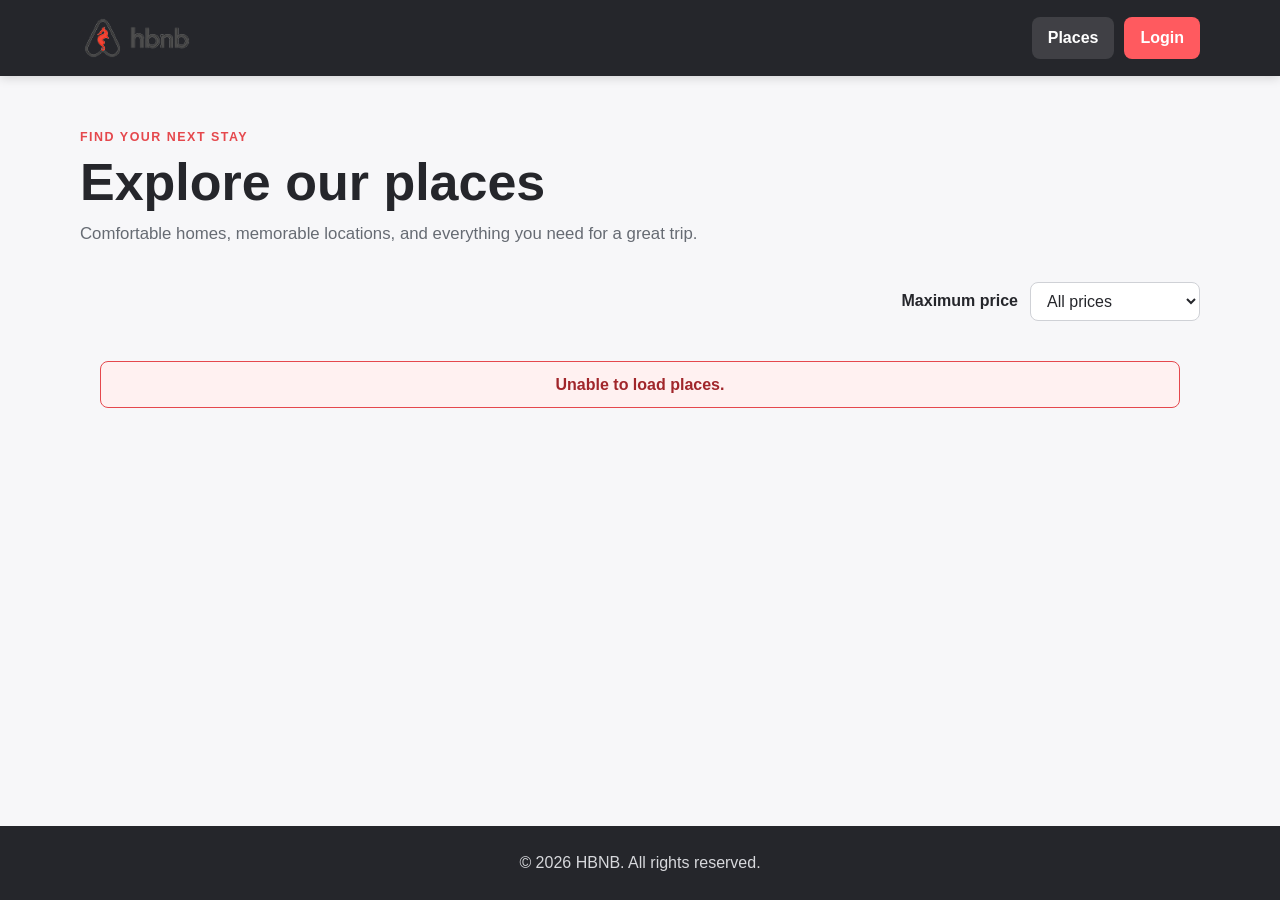
<file: client/index.html>
<!DOCTYPE html>
<html lang="en">
<head>
    <meta charset="UTF-8">
    <meta name="viewport" content="width=device-width, initial-scale=1.0">
    <meta name="description" content="Browse unique places to stay with HBNB.">
    <title>HBNB | Places</title>
    <link rel="stylesheet" href="styles.css">
</head>
<body data-page="places">
    <header class="site-header">
        <nav class="navbar" aria-label="Main navigation">
            <a class="brand" href="index.html" aria-label="HBNB home">
                <img class="logo" src="images/logo.png" alt="HBNB logo">
            </a>
            <div class="nav-links">
                <a class="nav-link active" href="index.html" aria-current="page">Places</a>
                <a class="nav-link" href="add_place.html" data-auth-only hidden>Add Place</a>
                <a id="login-link" class="login-button" href="login.html">Login</a>
                <button class="logout-button" type="button" data-auth-only hidden>Logout</button>
            </div>
        </nav>
    </header>

    <main>
        <section class="hero" aria-labelledby="places-heading">
            <p class="eyebrow">Find your next stay</p>
            <h1 id="places-heading">Explore our places</h1>
            <p>Comfortable homes, memorable locations, and everything you need for a great trip.</p>
        </section>

        <section class="filter" aria-label="Filter places by price">
            <label for="price-filter">Maximum price</label>
            <select id="price-filter" name="price-filter">
                <option value="10">Up to $10</option>
                <option value="50">Up to $50</option>
                <option value="100">Up to $100</option>
                <option value="all" selected>All prices</option>
            </select>
        </section>

        <section id="places-list" class="places-grid" aria-label="Available places">
            <p class="places-message" role="status">Loading places…</p>
        </section>
    </main>

    <footer>
        <p>&copy; 2026 HBNB. All rights reserved.</p>
    </footer>
    <script type="module" src="js/app.js"></script>
</body>
</html>
</file>
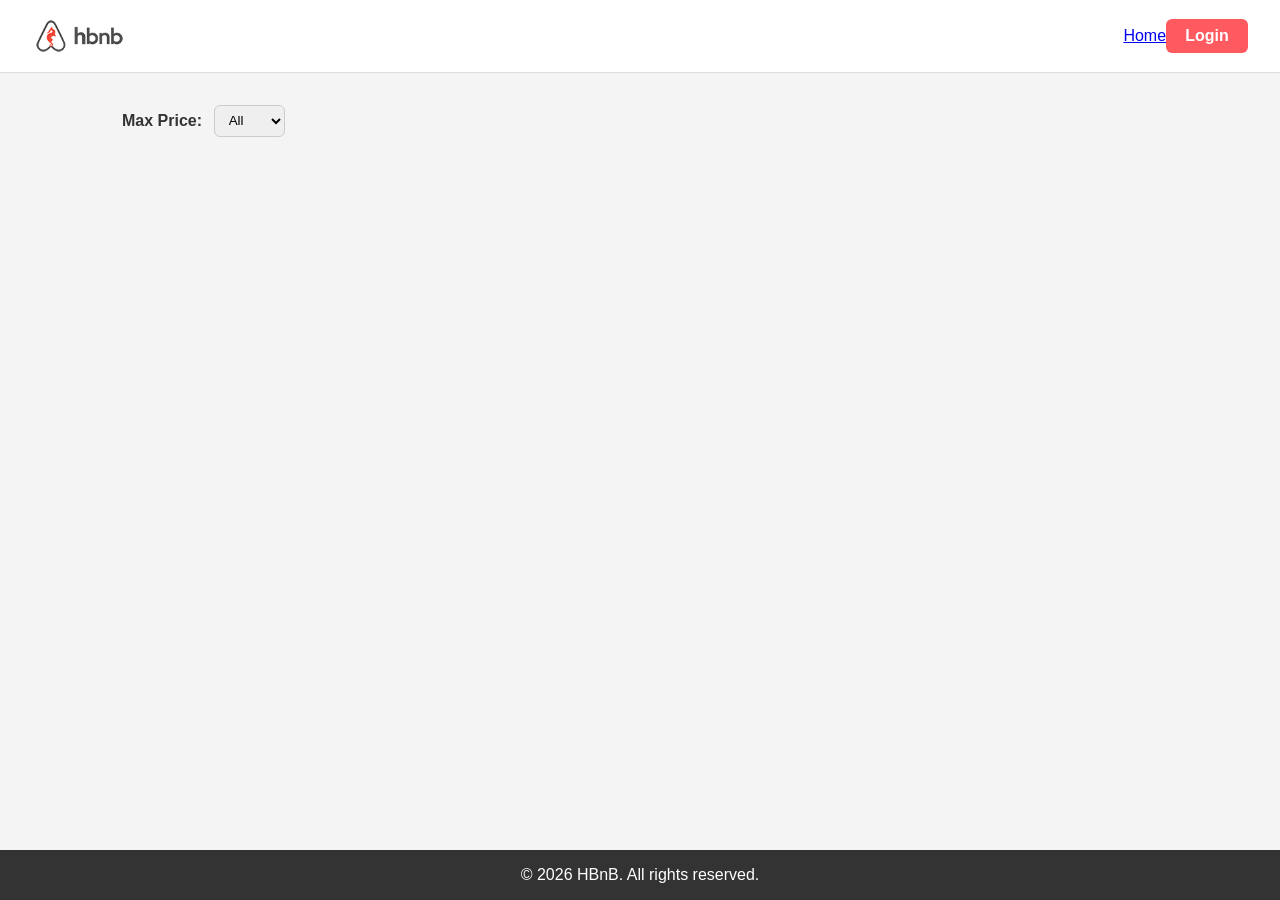
<file: part4/index.html>
<!DOCTYPE html>
<html lang="en">
<head>
    <meta charset="UTF-8">
    <meta name="viewport" content="width=device-width, initial-scale=1.0">
    <title>HBnB - List of Places</title>
    <link rel="icon" href="images/icon.png">
    <link rel="stylesheet" href="styles.css">
</head>
<body>
    <header>
        <img src="images/logo.png" alt="HBnB logo" class="logo">
        <nav>
            <a href="index.html">Home</a>
            <a href="login.html" id="login-link" class="login-button">Login</a>
        </nav>
    </header>
    <main>
        <section id="filter">
            <label for="price-filter">Max Price:</label>
            <select id="price-filter">
                <!-- Options will be populated dynamically -->
            </select>
        </section>
        <section id="places-list">
            <!-- List of places will be populated dynamically -->
        </section>
    </main>
    <footer>
        <p>&copy; 2026 HBnB. All rights reserved.</p>
    </footer>
    <script src="scripts.js"></script>
</body>
</html>
</file>
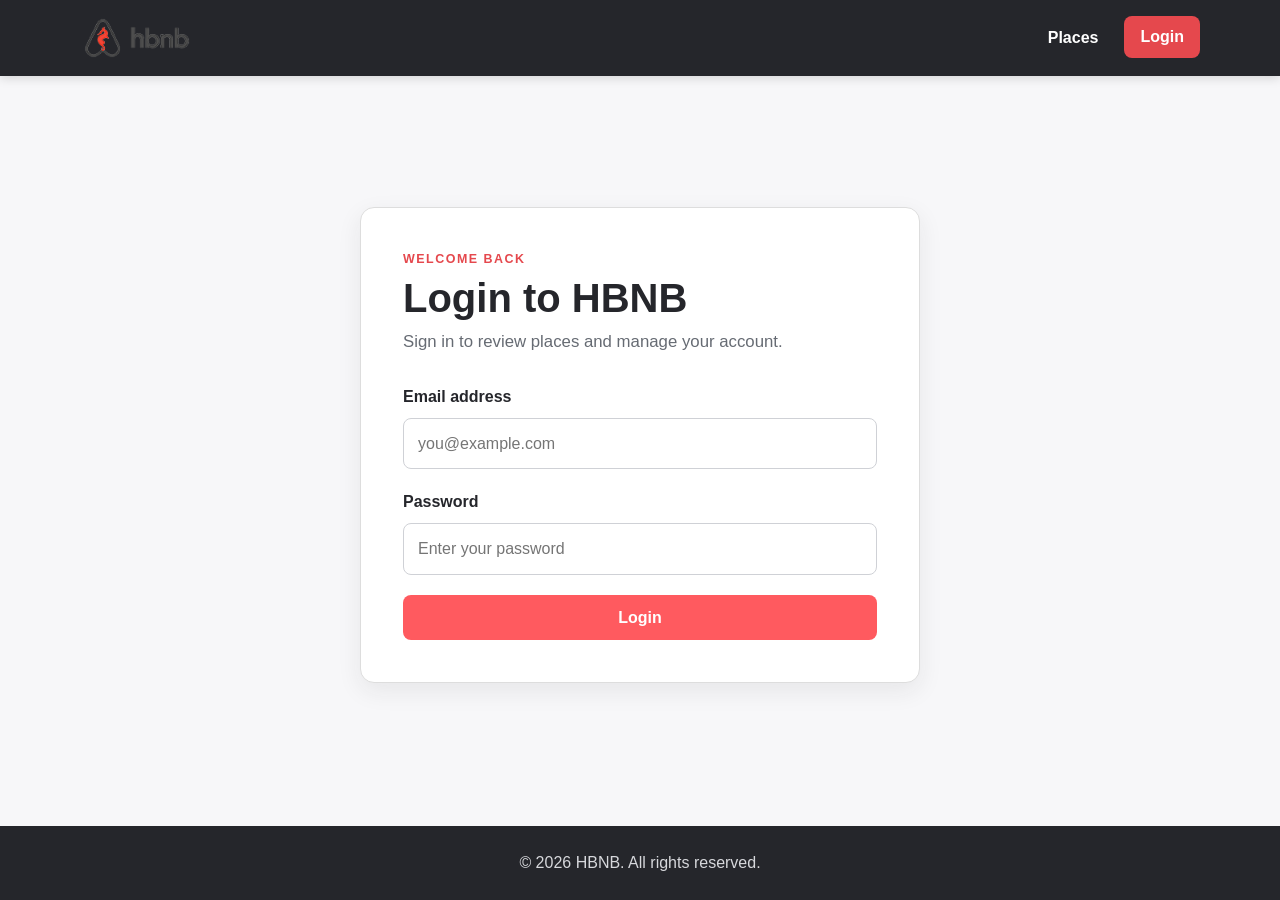
<file: client/add_place.html>
<!DOCTYPE html>
<html lang="en">
<head>
    <meta charset="UTF-8">
    <meta name="viewport" content="width=device-width, initial-scale=1.0">
    <meta name="description" content="List a new place on HBNB.">
    <title>HBNB | Add Place</title>
    <link rel="stylesheet" href="styles.css">
</head>
<body data-page="add-place">
    <header class="site-header">
        <nav class="navbar" aria-label="Main navigation">
            <a class="brand" href="index.html" aria-label="HBNB home">
                <img class="logo" src="images/logo.png" alt="HBNB logo">
            </a>
            <div class="nav-links">
                <a class="nav-link" href="index.html">Places</a>
                <a class="nav-link active" href="add_place.html" aria-current="page" data-auth-only hidden>Add Place</a>
                <a class="login-button" href="login.html">Login</a>
                <button class="logout-button" type="button" data-auth-only hidden>Logout</button>
            </div>
        </nav>
    </header>

    <main class="centered-page">
        <section class="form-panel" aria-labelledby="place-heading">
            <p class="eyebrow">Host on HBNB</p>
            <h1 id="place-heading">Add a new place</h1>
            <p class="form-intro">Share the essentials guests need to choose their next stay.</p>

            <form id="place-form" class="form" method="post" data-auth-only hidden>
                <div class="form-group">
                    <label for="title">Place title</label>
                    <input type="text" id="title" name="title" maxlength="100" autocomplete="off" placeholder="Sunny apartment near the city" required>
                </div>

                <div class="form-group">
                    <label for="description">Description</label>
                    <textarea id="description" name="description" rows="6" placeholder="Describe the space, location, and what makes it special."></textarea>
                </div>

                <div class="form-group">
                    <label for="price">Price per night</label>
                    <input type="number" id="price" name="price" min="0.01" step="0.01" inputmode="decimal" placeholder="150.00" required>
                </div>

                <div class="form-group">
                    <label for="latitude">Latitude</label>
                    <input type="number" id="latitude" name="latitude" min="-90" max="90" step="any" inputmode="decimal" placeholder="-37.8136" required>
                    <p class="form-hint">Enter a value between -90 and 90.</p>
                </div>

                <div class="form-group">
                    <label for="longitude">Longitude</label>
                    <input type="number" id="longitude" name="longitude" min="-180" max="180" step="any" inputmode="decimal" placeholder="144.9631" required>
                    <p class="form-hint">Enter a value between -180 and 180.</p>
                </div>

                <fieldset class="form-fieldset">
                    <legend>Amenities (optional)</legend>
                    <div id="amenities-options" class="checkbox-grid">
                        <p class="form-hint" role="status">Loading amenities…</p>
                    </div>
                </fieldset>

                <p id="place-message" role="status" aria-live="polite" hidden></p>

                <button class="primary-button" type="submit">Create Place</button>
                <a class="text-link" href="index.html">Cancel and return to places</a>
            </form>
        </section>
    </main>

    <footer>
        <p>&copy; 2026 HBNB. All rights reserved.</p>
    </footer>
    <script type="module" src="js/app.js"></script>
</body>
</html>
</file>
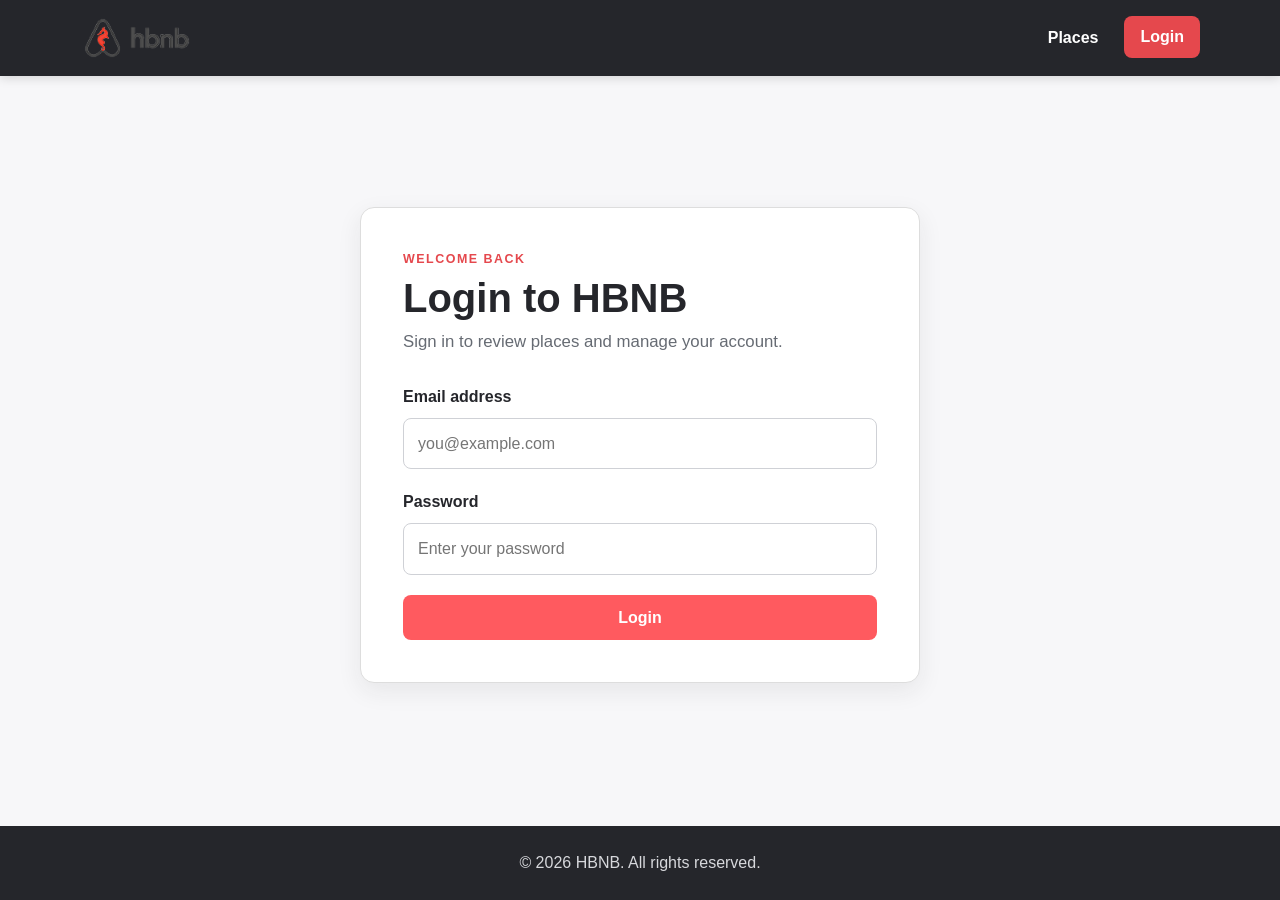
<file: client/add_review.html>
<!DOCTYPE html>
<html lang="en">
<head>
    <meta charset="UTF-8">
    <meta name="viewport" content="width=device-width, initial-scale=1.0">
    <meta name="description" content="Add a review for a place on HBNB.">
    <title>HBNB | Add Review</title>
    <link rel="stylesheet" href="styles.css">
</head>
<body data-page="add-review">
    <header class="site-header">
        <nav class="navbar" aria-label="Main navigation">
            <a class="brand" href="index.html" aria-label="HBNB home">
                <img class="logo" src="images/logo.png" alt="HBNB logo">
            </a>
            <div class="nav-links">
                <a class="nav-link" href="index.html">Places</a>
                <a class="nav-link" href="add_place.html" data-auth-only hidden>Add Place</a>
                <a class="login-button" href="login.html">Login</a>
                <button class="logout-button" type="button" data-auth-only hidden>Logout</button>
            </div>
        </nav>
    </header>

    <main class="centered-page">
        <section id="add-review" class="form-panel add-review" aria-labelledby="review-heading">
            <p class="eyebrow">Share your experience</p>
            <h1 id="review-heading">Review this place</h1>
            <p class="form-intro">Tell other guests what you enjoyed about your stay.</p>

            <div class="auth-notice" data-auth-guest hidden>
                <p>You must be logged in to add a review.</p>
                <a class="details-button" href="login.html">Go to Login</a>
            </div>

            <form id="review-form" class="form" method="post" data-auth-only hidden>
                <div class="form-group">
                    <label for="review">Your review</label>
                    <textarea id="review" name="review" rows="6" minlength="10" placeholder="Write your review here..." required></textarea>
                </div>

                <div class="form-group">
                    <label for="rating">Rating</label>
                    <select id="rating" name="rating" required>
                        <option value="" disabled selected>Select a rating</option>
                        <option value="5">5 — Excellent</option>
                        <option value="4">4 — Very good</option>
                        <option value="3">3 — Good</option>
                        <option value="2">2 — Fair</option>
                        <option value="1">1 — Poor</option>
                    </select>
                </div>

                <p id="review-message" role="status" aria-live="polite" hidden></p>

                <button class="primary-button" type="submit">Submit Review</button>
                <a id="review-cancel-link" class="text-link" href="index.html">Cancel and return to place</a>
            </form>
        </section>
    </main>

    <footer>
        <p>&copy; 2026 HBNB. All rights reserved.</p>
    </footer>
    <script type="module" src="js/app.js"></script>
</body>
</html>
</file>
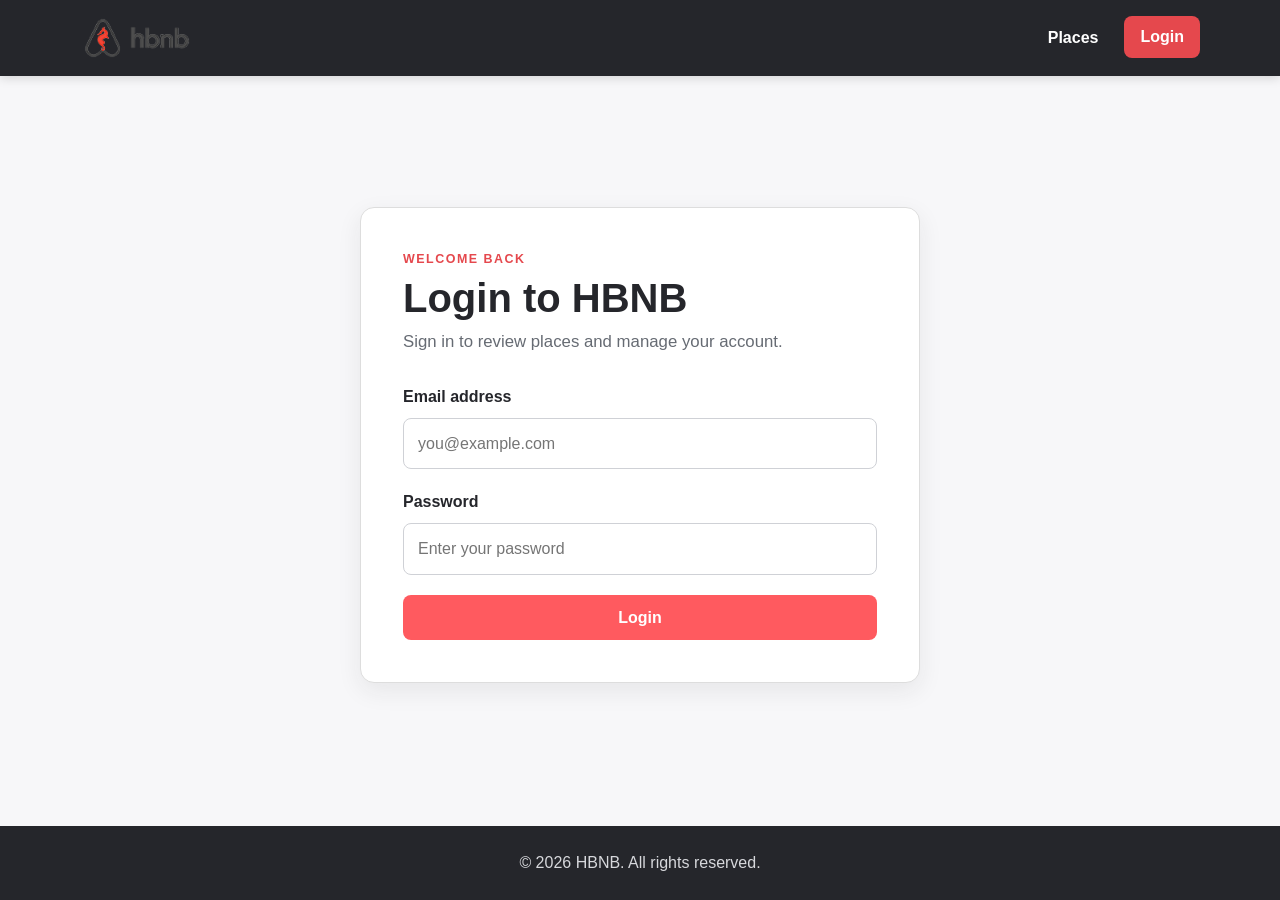
<file: client/login.html>
<!DOCTYPE html>
<html lang="en">
<head>
    <meta charset="UTF-8">
    <meta name="viewport" content="width=device-width, initial-scale=1.0">
    <meta name="description" content="Log in to your HBNB account.">
    <title>HBNB | Login</title>
    <link rel="stylesheet" href="styles.css">
</head>
<body data-page="login">
    <header class="site-header">
        <nav class="navbar" aria-label="Main navigation">
            <a class="brand" href="index.html" aria-label="HBNB home">
                <img class="logo" src="images/logo.png" alt="HBNB logo">
            </a>
            <div class="nav-links">
                <a class="nav-link" href="index.html">Places</a>
                <a class="nav-link" href="add_place.html" data-auth-only hidden>Add Place</a>
                <a class="login-button active" href="login.html" aria-current="page">Login</a>
                <button class="logout-button" type="button" data-auth-only hidden>Logout</button>
            </div>
        </nav>
    </header>

    <main class="centered-page">
        <section class="form-panel" aria-labelledby="login-heading">
            <p class="eyebrow">Welcome back</p>
            <h1 id="login-heading">Login to HBNB</h1>
            <p class="form-intro">Sign in to review places and manage your account.</p>

            <form id="login-form" class="form" method="post" novalidate>
                <div class="form-group">
                    <label for="email">Email address</label>
                    <input type="email" id="email" name="email" autocomplete="email" placeholder="you@example.com" required>
                </div>

                <div class="form-group">
                    <label for="password">Password</label>
                    <input type="password" id="password" name="password" autocomplete="current-password" placeholder="Enter your password" required>
                </div>

                <p id="login-error" class="form-error" role="alert" aria-live="polite" hidden></p>

                <button class="primary-button" type="submit">Login</button>
            </form>
        </section>
    </main>

    <footer>
        <p>&copy; 2026 HBNB. All rights reserved.</p>
    </footer>
    <script type="module" src="js/app.js"></script>
</body>
</html>
</file>
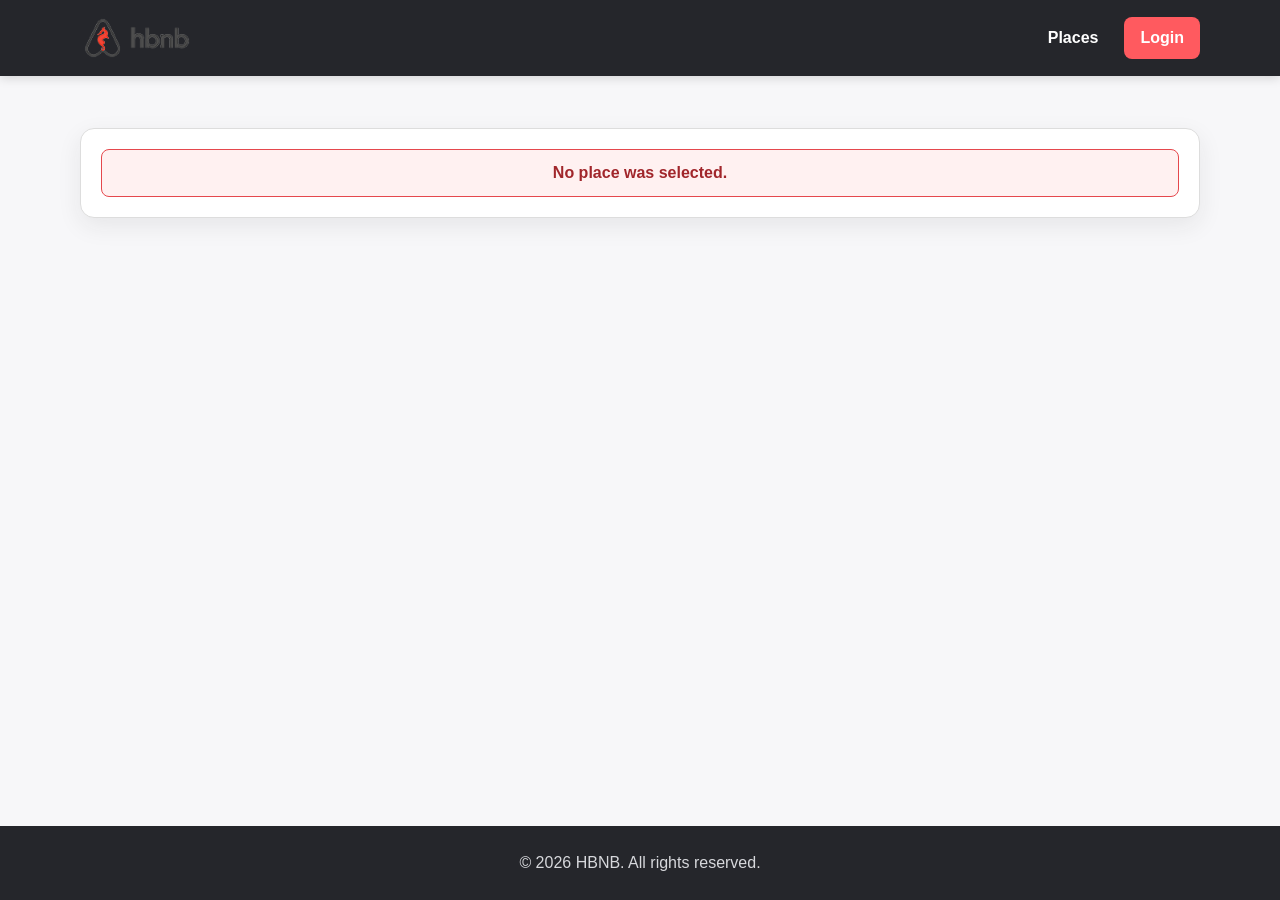
<file: client/place.html>
<!DOCTYPE html>
<html lang="en">
<head>
    <meta charset="UTF-8">
    <meta name="viewport" content="width=device-width, initial-scale=1.0">
    <meta name="description" content="View details, amenities, and guest reviews for an HBNB place.">
    <title>HBNB | Place Details</title>
    <link rel="stylesheet" href="styles.css">
</head>
<body data-page="place-details">
    <header class="site-header">
        <nav class="navbar" aria-label="Main navigation">
            <a class="brand" href="index.html" aria-label="HBNB home">
                <img class="logo" src="images/logo.png" alt="HBNB logo">
            </a>
            <div class="nav-links">
                <a class="nav-link" href="index.html">Places</a>
                <a class="nav-link" href="add_place.html" data-auth-only hidden>Add Place</a>
                <a class="login-button" href="login.html">Login</a>
                <button class="logout-button" type="button" data-auth-only hidden>Logout</button>
            </div>
        </nav>
    </header>

    <main>
        <article id="place-details" class="place-details">
            <p class="places-message" role="status" aria-live="polite">Loading place details…</p>
        </article>

        <section id="reviews" class="reviews-section" aria-labelledby="reviews-heading">
            <div class="section-heading">
                <div>
                    <p class="eyebrow">Guest feedback</p>
                    <h2 id="reviews-heading">Reviews</h2>
                </div>
                <a id="add-review-link" class="details-button" href="add_review.html" data-auth-only hidden>Add a Review</a>
            </div>

            <div id="reviews-list">
                <p class="places-message" role="status" aria-live="polite">Loading reviews…</p>
            </div>
        </section>
    </main>

    <footer>
        <p>&copy; 2026 HBNB. All rights reserved.</p>
    </footer>
    <script type="module" src="js/app.js"></script>
</body>
</html>
</file>
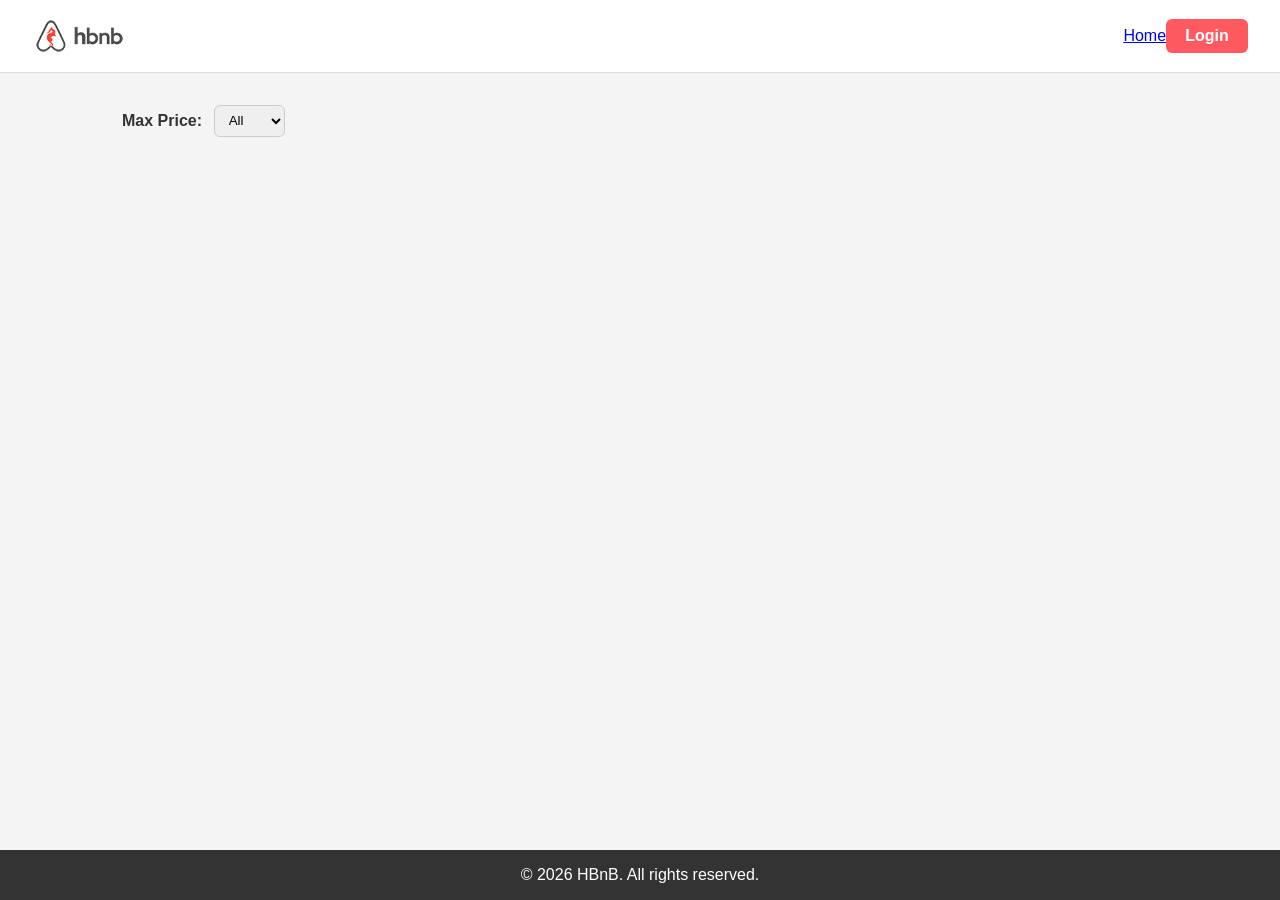
<file: part4/add_review.html>
<!DOCTYPE html>
<html lang="en">
<head>
    <meta charset="UTF-8">
    <meta name="viewport" content="width=device-width, initial-scale=1.0">
    <title>HBnB - Add Review</title>
    <link rel="icon" href="images/icon.png">
    <link rel="stylesheet" href="styles.css">
</head>
<body>
    <header>
        <img src="images/logo.png" alt="HBnB logo" class="logo">
        <nav>
            <a href="index.html">Home</a>
            <a href="login.html" id="login-link" class="login-button">Login</a>
        </nav>
    </header>
    <main>
        <p id="review-place-name"></p>
        <form id="review-form" class="form">
            <h2>Add a Review</h2>
            <label for="review">Your Review:</label>
            <textarea id="review" name="review" required></textarea>

            <label for="rating">Rating:</label>
            <select id="rating" name="rating" required>
                <option value="5">5 - Excellent</option>
                <option value="4">4 - Good</option>
                <option value="3">3 - Average</option>
                <option value="2">2 - Poor</option>
                <option value="1">1 - Terrible</option>
            </select>

            <button type="submit">Submit Review</button>
            <p id="review-message"></p>
        </form>
    </main>
    <footer>
        <p>&copy; 2026 HBnB. All rights reserved.</p>
    </footer>
    <script src="scripts.js"></script>
</body>
</html>
</file>
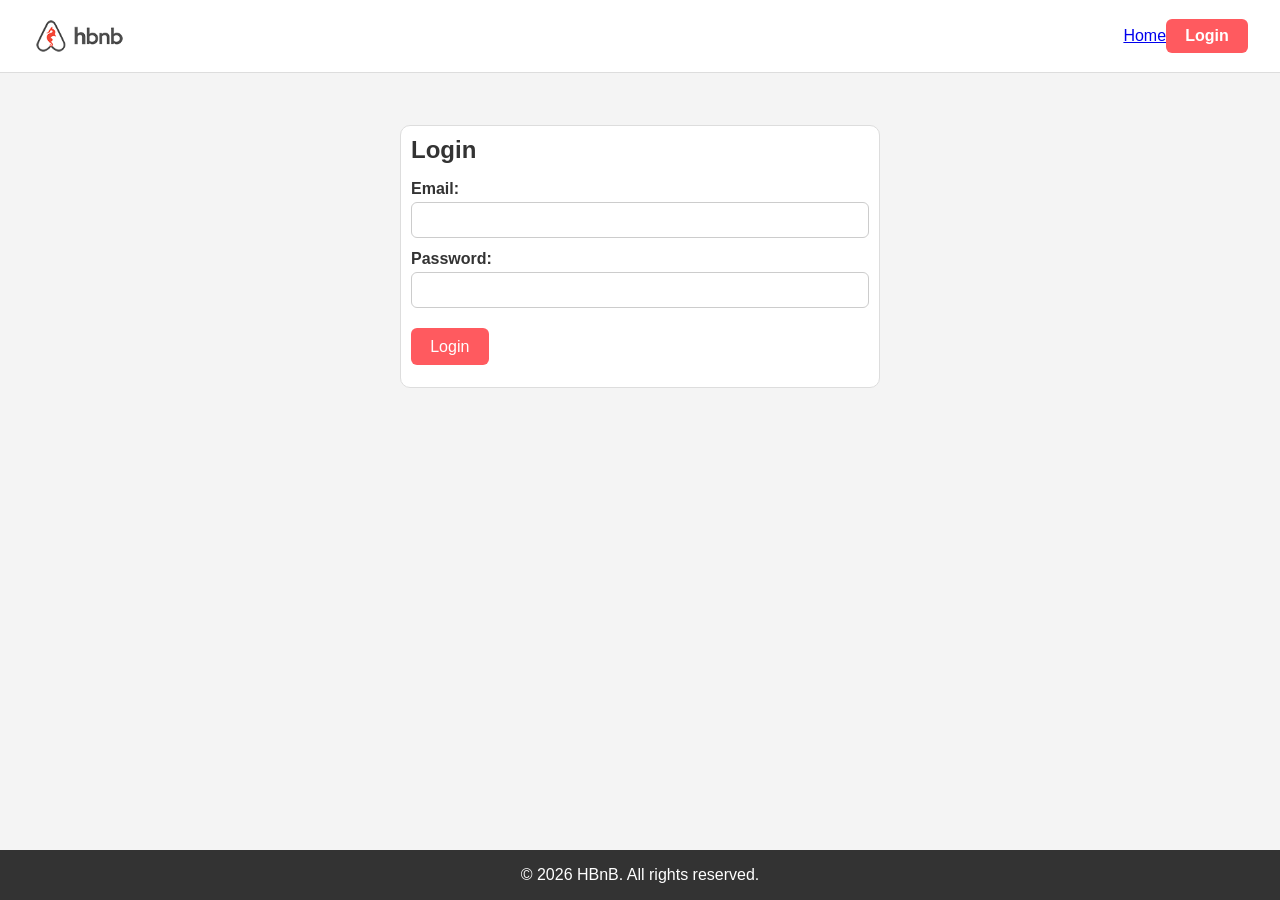
<file: part4/login.html>
<!DOCTYPE html>
<html lang="en">
<head>
    <meta charset="UTF-8">
    <meta name="viewport" content="width=device-width, initial-scale=1.0">
    <title>HBnB - Login</title>
    <link rel="icon" href="images/icon.png">
    <link rel="stylesheet" href="styles.css">
</head>
<body>
    <header>
        <img src="images/logo.png" alt="HBnB logo" class="logo">
        <nav>
            <a href="index.html">Home</a>
            <a href="login.html" id="login-link" class="login-button">Login</a>
        </nav>
    </header>
    <main>
        <form id="login-form" class="form">
            <h2>Login</h2>
            <label for="email">Email:</label>
            <input type="email" id="email" name="email" required>

            <label for="password">Password:</label>
            <input type="password" id="password" name="password" required>

            <button type="submit">Login</button>
            <p id="login-error" class="message-error"></p>
        </form>
    </main>
    <footer>
        <p>&copy; 2026 HBnB. All rights reserved.</p>
    </footer>
    <script src="scripts.js"></script>
</body>
</html>
</file>
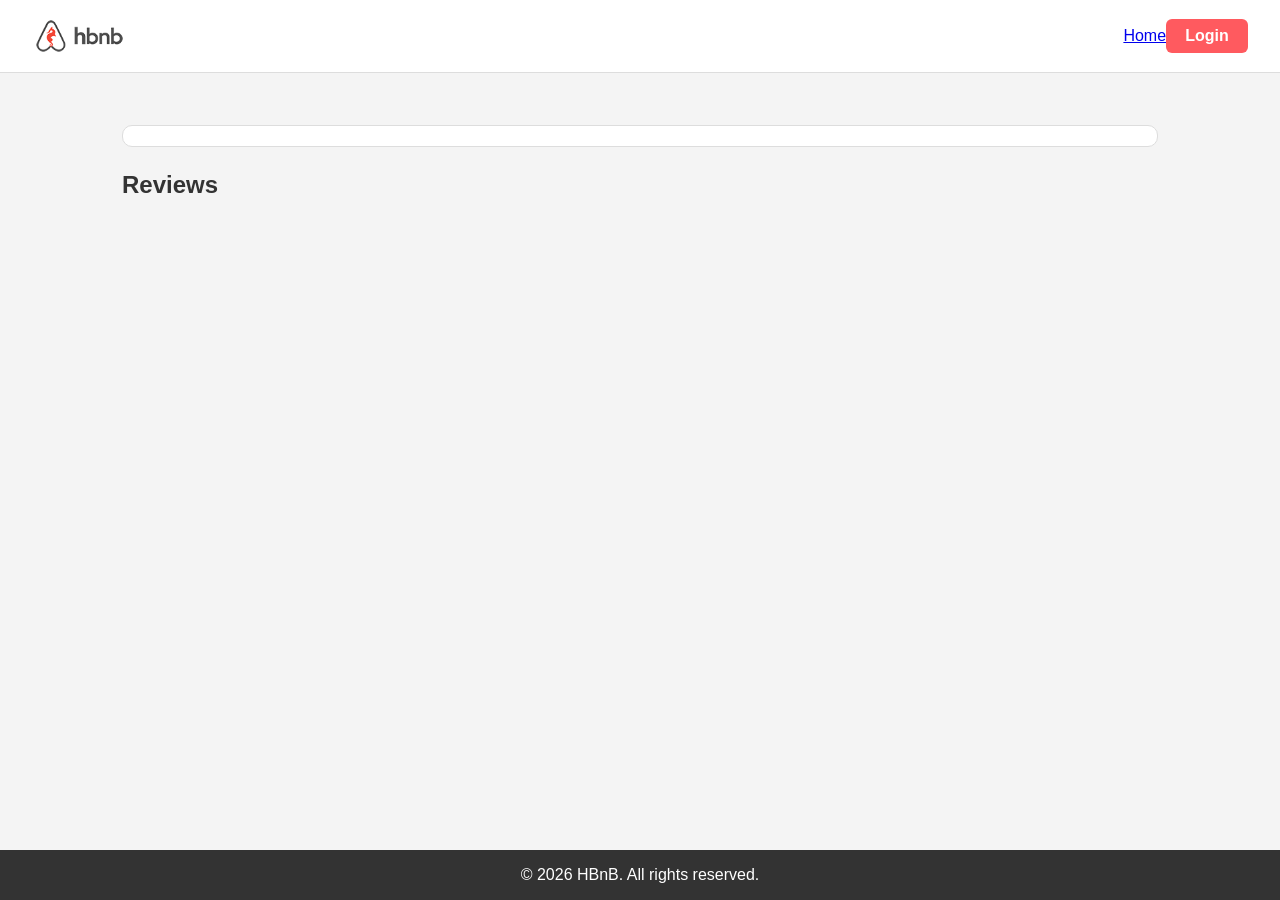
<file: part4/place.html>
<!DOCTYPE html>
<html lang="en">
<head>
    <meta charset="UTF-8">
    <meta name="viewport" content="width=device-width, initial-scale=1.0">
    <title>HBnB - Place Details</title>
    <link rel="icon" href="images/icon.png">
    <link rel="stylesheet" href="styles.css">
</head>
<body>
    <header>
        <img src="images/logo.png" alt="HBnB logo" class="logo">
        <nav>
            <a href="index.html">Home</a>
            <a href="login.html" id="login-link" class="login-button">Login</a>
        </nav>
    </header>
    <main>
        <section id="place-details" class="place-details">
            <!-- Place details will be populated dynamically -->
        </section>

        <section id="reviews">
            <h2>Reviews</h2>
            <!-- Reviews will be populated dynamically -->
        </section>

        <section id="add-review">
            <a id="add-review-link" href="#" class="details-button">Add a Review</a>
        </section>
    </main>
    <footer>
        <p>&copy; 2026 HBnB. All rights reserved.</p>
    </footer>
    <script src="scripts.js"></script>
</body>
</html>
</file>
<file: client/styles.css>
:root {
    --background: #f7f7f9;
    --surface: #ffffff;
    --text: #25262b;
    --muted: #666b73;
    --border: #ddd;
    --primary: #ff5a5f;
    --primary-dark: #e5484d;
    --header: #25262b;
    --shadow: 0 8px 24px rgba(37, 38, 43, 0.08);
}

* {
    box-sizing: border-box;
    margin: 0;
    padding: 0;
}

html {
    scroll-behavior: smooth;
}

body {
    min-height: 100vh;
    display: flex;
    flex-direction: column;
    background: var(--background);
    color: var(--text);
    font-family: Arial, Helvetica, sans-serif;
    line-height: 1.6;
}

a {
    color: inherit;
}

.site-header {
    background: var(--header);
    color: #fff;
    box-shadow: 0 2px 10px rgba(0, 0, 0, 0.15);
}

.navbar {
    width: min(1120px, calc(100% - 40px));
    min-height: 76px;
    margin: 0 auto;
    display: flex;
    align-items: center;
    justify-content: space-between;
    gap: 24px;
}

.brand {
    display: inline-flex;
    align-items: center;
}

.logo {
    display: block;
    width: auto;
    height: 48px;
}

.nav-links {
    display: flex;
    align-items: center;
    gap: 10px;
}

.nav-link,
.login-button,
.logout-button {
    display: inline-flex;
    align-items: center;
    justify-content: center;
    min-height: 42px;
    padding: 8px 16px;
    border: 0;
    border-radius: 8px;
    color: #fff;
    font: inherit;
    font-weight: 700;
    text-decoration: none;
    cursor: pointer;
    transition: background-color 0.2s ease, transform 0.2s ease;
}

.nav-link:hover,
.nav-link.active {
    background: rgba(255, 255, 255, 0.12);
}

.login-button,
.logout-button {
    background: var(--primary);
}

.login-button:hover,
.login-button.active,
.logout-button:hover {
    background: var(--primary-dark);
    transform: translateY(-1px);
}

main {
    width: min(1120px, calc(100% - 40px));
    margin: 0 auto;
    padding: 52px 0 64px;
    flex: 1;
}

.hero {
    max-width: 720px;
    margin-bottom: 34px;
}

.hero h1,
.form-panel h1,
.place-heading h1 {
    margin-bottom: 8px;
    font-size: clamp(2rem, 5vw, 3.25rem);
    line-height: 1.15;
}

.hero > p:last-child,
.form-intro {
    color: var(--muted);
    font-size: 1.05rem;
}

.eyebrow {
    margin-bottom: 5px;
    color: var(--primary-dark);
    font-size: 0.78rem;
    font-weight: 800;
    letter-spacing: 0.12em;
    text-transform: uppercase;
}

.filter {
    display: flex;
    align-items: center;
    justify-content: flex-end;
    gap: 12px;
    margin-bottom: 20px;
}

.filter label,
.form-group label {
    font-weight: 700;
}

select,
input,
textarea {
    width: 100%;
    border: 1px solid #cfd1d6;
    border-radius: 8px;
    background: #fff;
    color: var(--text);
    font: inherit;
}

.filter select {
    width: auto;
    min-width: 170px;
    padding: 9px 36px 9px 12px;
}

.places-grid {
    display: grid;
    grid-template-columns: repeat(3, minmax(0, 1fr));
}

.place-card,
.review-card {
    margin: 20px;
    padding: 10px;
    border: 1px solid #ddd;
    border-radius: 10px;
    background: var(--surface);
}

.place-card {
    min-height: 245px;
    display: flex;
    flex-direction: column;
    align-items: center;
    justify-content: space-between;
    gap: 24px;
    text-align: center;
    box-shadow: var(--shadow);
}

.place-card h2 {
    font-size: 1.35rem;
    line-height: 1.3;
}

.card-location {
    margin-bottom: 6px;
    color: var(--muted);
    font-size: 0.9rem;
}

.card-description {
    margin-top: 14px;
    color: var(--muted);
}

.places-message {
    grid-column: 1 / -1;
    margin: 20px;
    text-align: center;
}

.price strong {
    color: var(--primary-dark);
    font-size: 1.55rem;
}

.details-button,
.primary-button {
    display: inline-flex;
    align-items: center;
    justify-content: center;
    min-height: 44px;
    padding: 10px 20px;
    border: 0;
    border-radius: 8px;
    background: var(--primary);
    color: #fff;
    font: inherit;
    font-weight: 700;
    text-decoration: none;
    cursor: pointer;
    transition: background-color 0.2s ease, transform 0.2s ease;
}

.details-button:hover,
.primary-button:hover {
    background: var(--primary-dark);
    transform: translateY(-1px);
}

.centered-page {
    display: grid;
    place-items: center;
}

.form-panel {
    width: min(100%, 560px);
    padding: clamp(24px, 5vw, 42px);
    border: 1px solid var(--border);
    border-radius: 14px;
    background: var(--surface);
    box-shadow: var(--shadow);
}

.form-panel h1 {
    font-size: clamp(1.8rem, 4vw, 2.5rem);
}

.form-intro {
    margin-bottom: 28px;
}

.form,
.form-group {
    display: grid;
    gap: 8px;
}

.form-fieldset {
    display: grid;
    gap: 10px;
    min-width: 0;
    border: 0;
}

.form-fieldset legend {
    margin-bottom: 8px;
    font-weight: 700;
}

.form-hint {
    color: var(--muted);
    font-size: 0.9rem;
}

.checkbox-grid {
    display: grid;
    grid-template-columns: repeat(2, minmax(0, 1fr));
    gap: 10px;
}

.checkbox-option {
    display: flex;
    align-items: center;
    gap: 10px;
    padding: 11px 12px;
    border: 1px solid #cfd1d6;
    border-radius: 8px;
    background: var(--background);
    cursor: pointer;
}

.checkbox-option input {
    width: auto;
    accent-color: var(--primary);
}

.form {
    gap: 20px;
}

.auth-notice {
    display: grid;
    gap: 18px;
    padding: 20px;
    border: 1px solid var(--border);
    border-radius: 10px;
    background: var(--background);
    text-align: center;
}

.auth-notice[hidden] {
    display: none;
}

.form input,
.form textarea,
.form select {
    padding: 12px 14px;
}

.form textarea {
    min-height: 150px;
    resize: vertical;
}

.form input:focus,
.form textarea:focus,
.form select:focus,
.filter select:focus {
    outline: 3px solid rgba(255, 90, 95, 0.2);
    border-color: var(--primary);
}

.primary-button {
    width: 100%;
}

.primary-button:disabled {
    cursor: wait;
    opacity: 0.7;
    transform: none;
}

.form-error {
    padding: 10px 12px;
    border: 1px solid #e5484d;
    border-radius: 8px;
    background: #fff1f1;
    color: #a1262b;
    font-weight: 700;
}

.form-error[hidden] {
    display: none;
}

.form-success {
    padding: 10px 12px;
    border: 1px solid #2f855a;
    border-radius: 8px;
    background: #f0fff4;
    color: #276749;
    font-weight: 700;
}

.form-success[hidden] {
    display: none;
}

.text-link {
    color: var(--primary-dark);
    font-weight: 700;
    text-align: center;
    text-decoration: none;
}

.text-link:hover {
    text-decoration: underline;
}

.place-details {
    overflow: hidden;
    border: 1px solid var(--border);
    border-radius: 14px;
    background: var(--surface);
    box-shadow: var(--shadow);
}

.place-heading {
    display: flex;
    align-items: flex-end;
    justify-content: space-between;
    gap: 30px;
    padding: 36px;
    background: linear-gradient(135deg, #fff 0%, #fff1f1 100%);
}

.place-info {
    padding: 30px 36px;
    border-top: 1px solid var(--border);
}

.place-info h2,
.section-heading h2 {
    margin-bottom: 16px;
    font-size: 1.55rem;
}

.place-facts {
    display: grid;
    grid-template-columns: repeat(4, minmax(0, 1fr));
    gap: 12px;
    margin-bottom: 24px;
}

.place-facts div {
    padding: 12px;
    border-radius: 8px;
    background: var(--background);
}

.place-facts dt {
    color: var(--muted);
    font-size: 0.8rem;
    font-weight: 700;
    text-transform: uppercase;
}

.place-facts dd {
    font-weight: 700;
}

.amenities-list {
    display: flex;
    flex-wrap: wrap;
    gap: 14px;
    list-style: none;
}

.amenities-list li {
    display: flex;
    align-items: center;
    gap: 9px;
    padding: 9px 13px;
    border-radius: 999px;
    background: var(--background);
    font-weight: 700;
}

.amenities-list img {
    width: 25px;
    height: 25px;
    object-fit: contain;
}

.reviews-section {
    margin-top: 48px;
}

.section-heading {
    display: flex;
    align-items: center;
    justify-content: space-between;
    gap: 24px;
    margin: 0 20px 8px;
}

.section-heading h2 {
    margin: 0;
}

.review-card {
    padding: 10px;
}

.review-meta {
    display: flex;
    align-items: center;
    justify-content: space-between;
    gap: 20px;
    margin-bottom: 10px;
}

.review-meta h3 {
    font-size: 1.05rem;
}

.rating {
    color: #e69b00;
    letter-spacing: 0.05em;
    white-space: nowrap;
}

.rating span {
    color: var(--muted);
    font-size: 0.85rem;
    letter-spacing: normal;
}

footer {
    padding: 24px 20px;
    background: var(--header);
    color: #d7d8dc;
    text-align: center;
}

[hidden] {
    display: none !important;
}

@media (max-width: 860px) {
    .places-grid {
        grid-template-columns: repeat(2, minmax(0, 1fr));
    }

    .place-facts {
        grid-template-columns: repeat(2, minmax(0, 1fr));
    }
}

@media (max-width: 600px) {
    .navbar,
    main {
        width: min(100% - 28px, 1120px);
    }

    .navbar {
        min-height: 68px;
    }

    .logo {
        height: 40px;
    }

    .nav-link:not([data-auth-only]) {
        display: none;
    }

    main {
        padding-top: 34px;
    }

    .filter,
    .place-heading,
    .section-heading,
    .review-meta {
        align-items: stretch;
        flex-direction: column;
    }

    .filter select,
    .details-button {
        width: 100%;
    }

    .places-grid {
        grid-template-columns: 1fr;
    }

    .place-card,
    .review-card {
        margin: 20px;
    }

    .place-heading,
    .place-info {
        padding: 24px;
    }

    .place-facts {
        grid-template-columns: 1fr 1fr;
    }

    .checkbox-grid {
        grid-template-columns: 1fr;
    }
}
</file>
<file: part4/styles.css>
/* HBnB client styles */

* {
    box-sizing: border-box;
    margin: 0;
    padding: 0;
    font-family: 'Segoe UI', Arial, sans-serif;
}

body {
    background-color: #f4f4f4;
    color: #333;
    display: flex;
    flex-direction: column;
    min-height: 100vh;
}

/* ---------- Header ---------- */
header {
    background-color: #ffffff;
    border-bottom: 1px solid #ddd;
    padding: 1rem 2rem;
    display: flex;
    justify-content: space-between;
    align-items: center;
}

header .logo {
    height: 40px;
}

header nav {
    display: flex;
    align-items: center;
}

.login-button {
    display: inline-block;
    background-color: #ff5a5f;
    color: #fff;
    text-decoration: none;
    padding: 0.5rem 1.2rem;
    border-radius: 6px;
    font-weight: bold;
    transition: background-color 0.2s ease-in-out;
}

.login-button:hover {
    background-color: #e14b50;
}

/* ---------- Main / layout ---------- */
main {
    flex: 1;
    padding: 2rem;
    max-width: 1100px;
    margin: 0 auto;
    width: 100%;
}

/* ---------- Footer ---------- */
footer {
    background-color: #333;
    color: #fff;
    text-align: center;
    padding: 1rem;
    margin-top: auto;
}

/* ---------- Filter ---------- */
#filter {
    display: flex;
    align-items: center;
    gap: 0.75rem;
    margin-bottom: 1.5rem;
}

#filter label {
    font-weight: bold;
}

#price-filter {
    padding: 0.4rem 0.6rem;
    border-radius: 6px;
    border: 1px solid #ccc;
}

/* ---------- Places list / cards ---------- */
#places-list {
    display: flex;
    flex-wrap: wrap;
}

.place-card {
    background-color: #fff;
    width: 260px;
    margin: 20px;
    padding: 10px;
    border: 1px solid #ddd;
    border-radius: 10px;
    box-shadow: 0 1px 3px rgba(0, 0, 0, 0.08);
    display: flex;
    flex-direction: column;
}

.place-card h3 {
    margin-bottom: 0.5rem;
}

.place-card .price {
    color: #ff5a5f;
    font-weight: bold;
    margin-bottom: 0.75rem;
}

.details-button {
    align-self: flex-start;
    background-color: #333;
    color: #fff;
    border: none;
    text-decoration: none;
    padding: 0.5rem 1rem;
    border-radius: 6px;
    cursor: pointer;
    font-size: 0.9rem;
}

.details-button:hover {
    background-color: #555;
}

/* ---------- Place details ---------- */
.place-details {
    background-color: #fff;
    margin: 20px 0;
    padding: 10px;
    border: 1px solid #ddd;
    border-radius: 10px;
}

.place-info {
    padding: 10px;
}

.place-info h1 {
    margin-bottom: 0.5rem;
}

.place-info .price {
    color: #ff5a5f;
    font-weight: bold;
    margin: 0.5rem 0;
}

.place-info .amenities ul {
    list-style: none;
    margin-top: 0.5rem;
}

.place-info .amenities li {
    padding: 0.2rem 0;
}

/* ---------- Reviews ---------- */
#reviews h2 {
    margin: 1.5rem 0 0.5rem;
}

.review-card {
    background-color: #fff;
    margin: 20px;
    padding: 10px;
    border: 1px solid #ddd;
    border-radius: 10px;
}

.review-card .review-user {
    font-weight: bold;
    margin-top: 0.5rem;
}

.review-card .review-rating {
    color: #ff5a5f;
}

/* ---------- Forms ---------- */
.form,
#login-form,
#review-form {
    background-color: #fff;
    max-width: 480px;
    margin: 20px auto;
    padding: 10px;
    border: 1px solid #ddd;
    border-radius: 10px;
}

.form h2,
#login-form h2,
#review-form h2 {
    margin-bottom: 1rem;
}

.form label,
#login-form label,
#review-form label {
    display: block;
    margin-top: 0.75rem;
    margin-bottom: 0.25rem;
    font-weight: bold;
}

.form input,
.form textarea,
.form select,
#login-form input,
#review-form textarea,
#review-form select {
    width: 100%;
    padding: 0.5rem;
    border: 1px solid #ccc;
    border-radius: 6px;
    font-size: 1rem;
}

.form textarea,
#review-form textarea {
    min-height: 100px;
    resize: vertical;
}

.form button,
#login-form button,
#review-form button {
    margin-top: 1.25rem;
    background-color: #ff5a5f;
    color: #fff;
    border: none;
    padding: 0.6rem 1.2rem;
    border-radius: 6px;
    font-size: 1rem;
    cursor: pointer;
}

.form button:hover,
#login-form button:hover,
#review-form button:hover {
    background-color: #e14b50;
}

#add-review {
    margin-top: 1rem;
}

#login-error,
#review-message {
    margin-top: 0.75rem;
    font-weight: bold;
}

.message-success {
    color: #2e7d32;
}

.message-error {
    color: #c62828;
}
</file>
